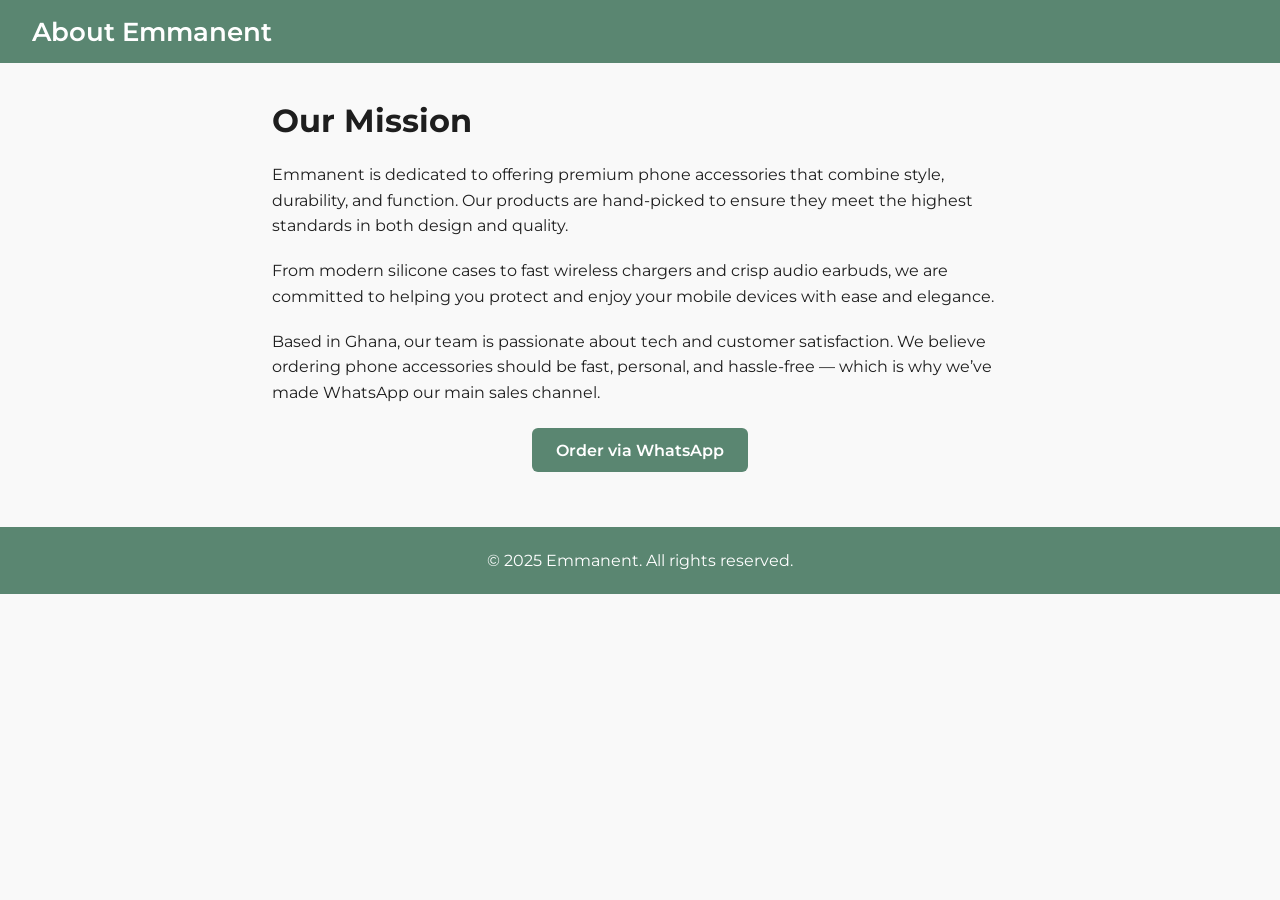
<file: about.html>
<!DOCTYPE html>
<html lang="en">
<head>
  <meta charset="UTF-8" />
  <meta name="viewport" content="width=device-width, initial-scale=1.0" />
  <title>About Us - Emmanent</title>
  <link href="https://fonts.googleapis.com/css2?family=Montserrat:wght@400;600&display=swap" rel="stylesheet">
  <style>
    :root {
      --brand-green: #5a8671;
      --text-dark: #1e1e1e;
      --text-light: #ffffff;
    }
    * {
      margin: 0;
      padding: 0;
      box-sizing: border-box;
    }
    body {
      font-family: 'Montserrat', sans-serif;
      background-color: #f9f9f9;
      color: var(--text-dark);
    }
    header {
      background-color: var(--brand-green);
      color: var(--text-light);
      padding: 1rem 2rem;
      display: flex;
      align-items: center;
    }
    header h1 {
      font-size: 1.6rem;
      font-weight: 600;
    }
    .content {
      padding: 2rem;
      max-width: 800px;
      margin: 0 auto;
      line-height: 1.6;
    }
    .content h2 {
      font-size: 2rem;
      margin-bottom: 1rem;
    }
    .content p {
      margin-bottom: 1.2rem;
    }
    .cta {
      text-align: center;
      margin-top: 2rem;
    }
    .cta a {
      background-color: var(--brand-green);
      color: white;
      padding: 0.8rem 1.5rem;
      border-radius: 6px;
      text-decoration: none;
      font-weight: 600;
    }
    footer {
      text-align: center;
      padding: 1.5rem;
      background-color: var(--brand-green);
      color: white;
      margin-top: 2rem;
    }
  </style>
</head>
<body>
  <header>
    <h1>About Emmanent</h1>
  </header>
  <div class="content">
    <h2>Our Mission</h2>
    <p>Emmanent is dedicated to offering premium phone accessories that combine style, durability, and function. Our products are hand-picked to ensure they meet the highest standards in both design and quality.</p>

    <p>From modern silicone cases to fast wireless chargers and crisp audio earbuds, we are committed to helping you protect and enjoy your mobile devices with ease and elegance.</p>

    <p>Based in Ghana, our team is passionate about tech and customer satisfaction. We believe ordering phone accessories should be fast, personal, and hassle-free — which is why we’ve made WhatsApp our main sales channel.</p>

    <div class="cta">
      <a href="https://wa.me/233240314412?text=Hi%20Emmanent,%20I'm%20interested%20in%20your%20products">Order via WhatsApp</a>
    </div>
  </div>
  <footer>
    <p>&copy; 2025 Emmanent. All rights reserved.</p>
  </footer>
</body>
</html>
</file>
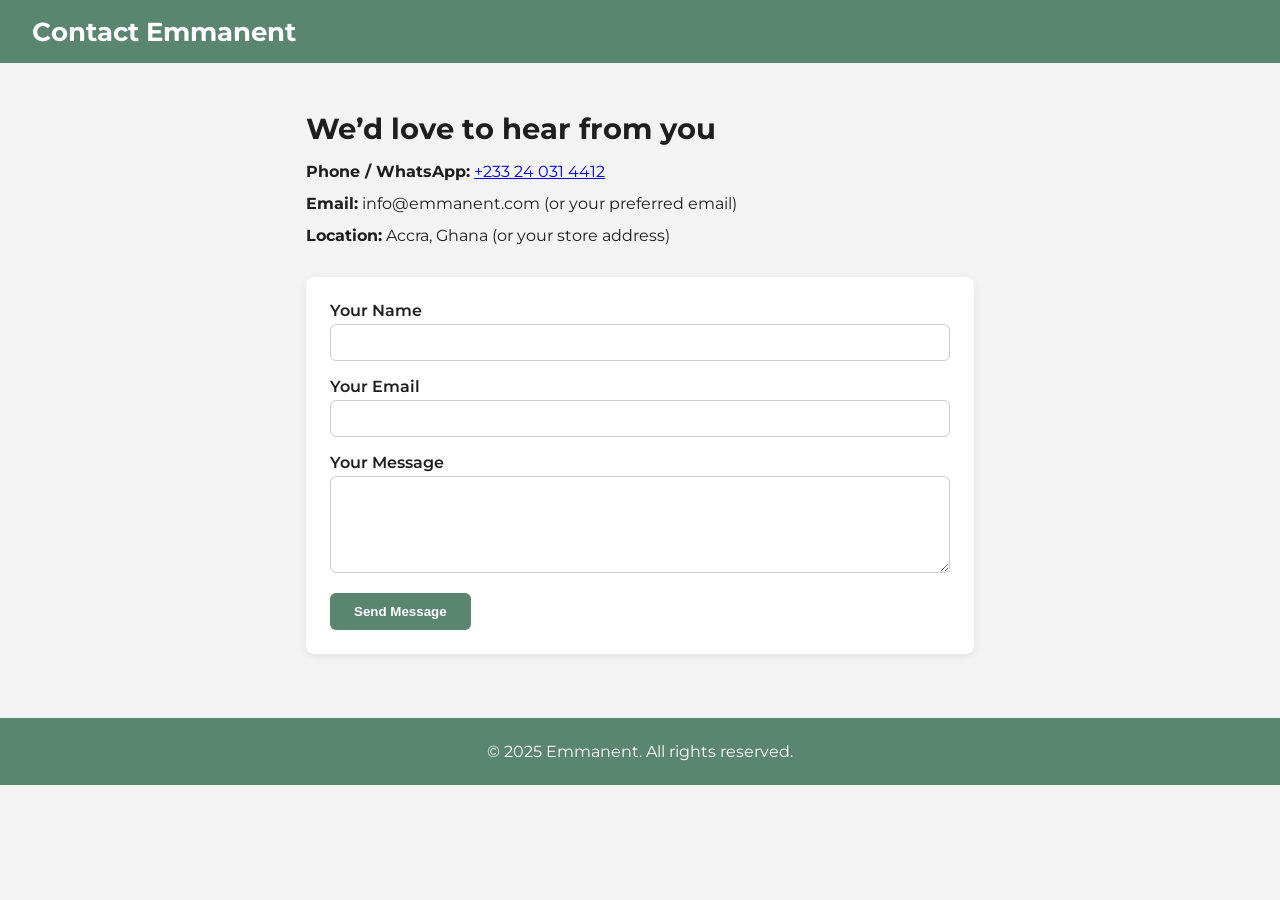
<file: contact.html>
<!DOCTYPE html>
<html lang="en">
<head>
  <meta charset="UTF-8" />
  <meta name="viewport" content="width=device-width, initial-scale=1.0" />
  <title>Contact Us - Emmanent</title>
  <link href="https://fonts.googleapis.com/css2?family=Montserrat:wght@400;600&display=swap" rel="stylesheet">
  <style>
    :root {
      --brand-green: #5a8671;
      --text-dark: #1e1e1e;
      --text-light: #ffffff;
      --bg-light: #f3f3f3;
    }
    * {
      margin: 0;
      padding: 0;
      box-sizing: border-box;
    }
    body {
      font-family: 'Montserrat', sans-serif;
      background-color: var(--bg-light);
      color: var(--text-dark);
    }
    header {
      background-color: var(--brand-green);
      color: var(--text-light);
      padding: 1rem 2rem;
    }
    header h1 {
      font-size: 1.6rem;
    }
    .container {
      max-width: 700px;
      margin: 2rem auto;
      padding: 1rem;
    }
    .contact-info {
      margin-bottom: 2rem;
    }
    .contact-info h2 {
      font-size: 1.8rem;
      margin-bottom: 1rem;
    }
    .contact-info p {
      margin-bottom: 0.8rem;
    }
    .contact-form {
      background-color: white;
      padding: 1.5rem;
      border-radius: 8px;
      box-shadow: 0 2px 8px rgba(0,0,0,0.08);
    }
    .contact-form label {
      display: block;
      margin-bottom: 0.3rem;
      font-weight: 600;
    }
    .contact-form input,
    .contact-form textarea {
      width: 100%;
      padding: 0.6rem;
      margin-bottom: 1rem;
      border: 1px solid #ccc;
      border-radius: 6px;
    }
    .contact-form button {
      background-color: var(--brand-green);
      color: white;
      border: none;
      padding: 0.7rem 1.5rem;
      border-radius: 6px;
      cursor: pointer;
      font-weight: 600;
    }
    .contact-form button:hover {
      background-color: #426b5a;
    }
    footer {
      text-align: center;
      padding: 1.5rem;
      background-color: var(--brand-green);
      color: white;
      margin-top: 3rem;
    }
  </style>
</head>
<body>
  <header>
    <h1>Contact Emmanent</h1>
  </header>
  <div class="container">
    <div class="contact-info">
      <h2>We’d love to hear from you</h2>
      <p><strong>Phone / WhatsApp:</strong> <a href="https://wa.me/233240314412">+233 24 031 4412</a></p>
      <p><strong>Email:</strong> info@emmanent.com (or your preferred email)</p>
      <p><strong>Location:</strong> Accra, Ghana (or your store address)</p>
    </div>

    <div class="contact-form">
      <form action="#" method="POST">
        <label for="name">Your Name</label>
        <input type="text" id="name" name="name" required>

        <label for="email">Your Email</label>
        <input type="email" id="email" name="email" required>

        <label for="message">Your Message</label>
        <textarea id="message" name="message" rows="5" required></textarea>

        <button type="submit">Send Message</button>
      </form>
    </div>
  </div>
  <footer>
    <p>&copy; 2025 Emmanent. All rights reserved.</p>
  </footer>
</body>
</html>
</file>
